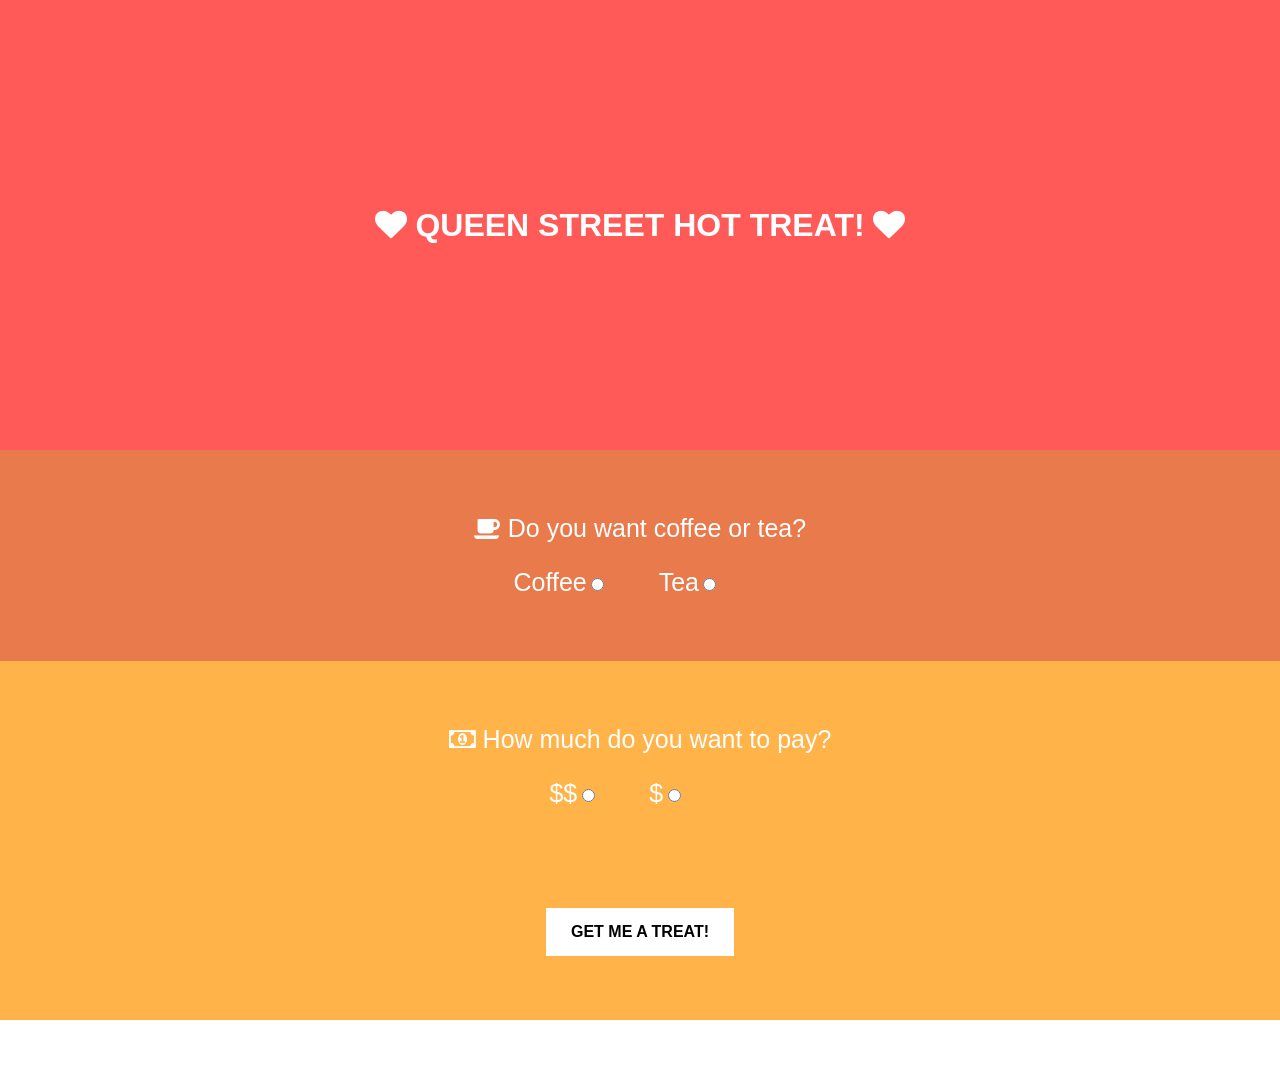
<file: queenstreet_hot_treat/index.html>
<!DOCTYPE html>
<html lang="en">
<head>
	<meta charset="UTF-8">
	<title>Document</title>
	<link rel="stylesheet" href="https://maxcdn.bootstrapcdn.com/font-awesome/4.5.0/css/font-awesome.min.css">
	<link rel="stylesheet" href="https://cdnjs.cloudflare.com/ajax/libs/animate.css/3.5.1/animate.min.css">
	<link rel="stylesheet" href="style.css">
</head>
<body>
	<main>
		<header>
			<h1><i class="fa fa-heart animated pulse infinite"></i> Queen Street Hot Treat! <i class="fa fa-heart animated pulse infinite"></i></h1>
		</header>
		<form action="">
			<fieldset class="drink">
				<p><i class="fa fa-coffee animated tada infinite"></i> Do you want coffee or tea?</p>
				<label for="coffee">Coffee</label>
				<input type="radio" name="beverage" id="coffee" value="coffee">
				<label for="tea">Tea</label>
				<input type="radio" name="beverage" id="tea" value="tea">
			</fieldset>	
			<fieldset class="price">
				<p><i class="fa fa-money animated tada infinite"></i> How much do you want to pay?</p>
				<label for="expensive">$$</label>
				<input type="radio" name="price" id="expensive" value="$$">
				<label for="cheap">$</label>
				<input type="radio" name="price" id="cheap" value="$">
				<div class="submit-container">
					<input type="submit" value="Get me a treat!">
				</div>
			</fieldset>
		</form>
		<section class="results">
		</section>
	</main>
	<script src="https://cdnjs.cloudflare.com/ajax/libs/jquery/2.1.4/jquery.js"></script>
	<script src="script.js"></script>
	<!-- <script src="script_answer.js"></script> -->
</body>
</html>
</file>
<file: queenstreet_hot_treat/style.css>
article,aside,details,figcaption,figure,footer,header,hgroup,nav,section,summary{display:block;}audio,canvas,video{display:inline-block;}audio:not([controls]){display:none;height:0;}[hidden]{display:none;}html{font-family:sans-serif;-webkit-text-size-adjust:100%;-ms-text-size-adjust:100%;}a:focus{outline:thin dotted;}a:active,a:hover{outline:0;}h1{font-size:2em;}abbr[title]{border-bottom:1px dotted;}b,strong{font-weight:700;}dfn{font-style:italic;}mark{background:#ff0;color:#000;}code,kbd,pre,samp{font-family:monospace, serif;font-size:1em;}pre{white-space:pre-wrap;word-wrap:break-word;}q{quotes:\201C \201D \2018 \2019;}small{font-size:80%;}sub,sup{font-size:75%;line-height:0;position:relative;vertical-align:baseline;}sup{top:-.5em;}sub{bottom:-.25em;}img{border:0;}svg:not(:root){overflow:hidden;}fieldset{border:1px solid silver;margin:0 2px;padding:.35em .625em .75em;}button,input,select,textarea{font-family:inherit;font-size:100%;margin:0;}button,input{line-height:normal;}button,html input[type=button],/* 1 */
input[type=reset],input[type=submit]{-webkit-appearance:button;cursor:pointer;}button[disabled],input[disabled]{cursor:default;}input[type=checkbox],input[type=radio]{box-sizing:border-box;padding:0;}input[type=search]{-webkit-appearance:textfield;-moz-box-sizing:content-box;-webkit-box-sizing:content-box;box-sizing:content-box;}input[type=search]::-webkit-search-cancel-button,input[type=search]::-webkit-search-decoration{-webkit-appearance:none;}textarea{overflow:auto;vertical-align:top;}table{border-collapse:collapse;border-spacing:0;}body,figure{margin:0;}legend,button::-moz-focus-inner,input::-moz-focus-inner{border:0;padding:0;}

.clearfix:after {visibility: hidden; display: block; font-size: 0; content: " "; clear: both; height: 0; }

* { -moz-box-sizing: border-box; -webkit-box-sizing: border-box; box-sizing: border-box; }


header {
	height: 50vh;
	display: flex;
	background: #FF5958;
	color: white;
}

header h1 {
	margin: auto;
	text-transform: uppercase;
}

.drink,
.price {
	background: #E87A4C;
	padding: 5%;
	margin: 0;
	border: none;
	text-align: center;
}

.price {
	background: #FFB349;
}

.submit-container {
	padding-top: 100px;
	text-align: center;
}

input[type=submit] {
	background: white;
	padding: 15px 25px;
	border: none;
	text-transform: uppercase;
	font-weight: bold;
}

form p,
label {
	font-size: 25px;
	color: white;
	margin-top: 0;
}

input[type=radio] {
	margin-right: 50px;
}

.results {
	padding-top: 50px;
}

.choice {
	font-size: 60px;
	text-align: center;
	margin: 50px 0;
}
</file>
